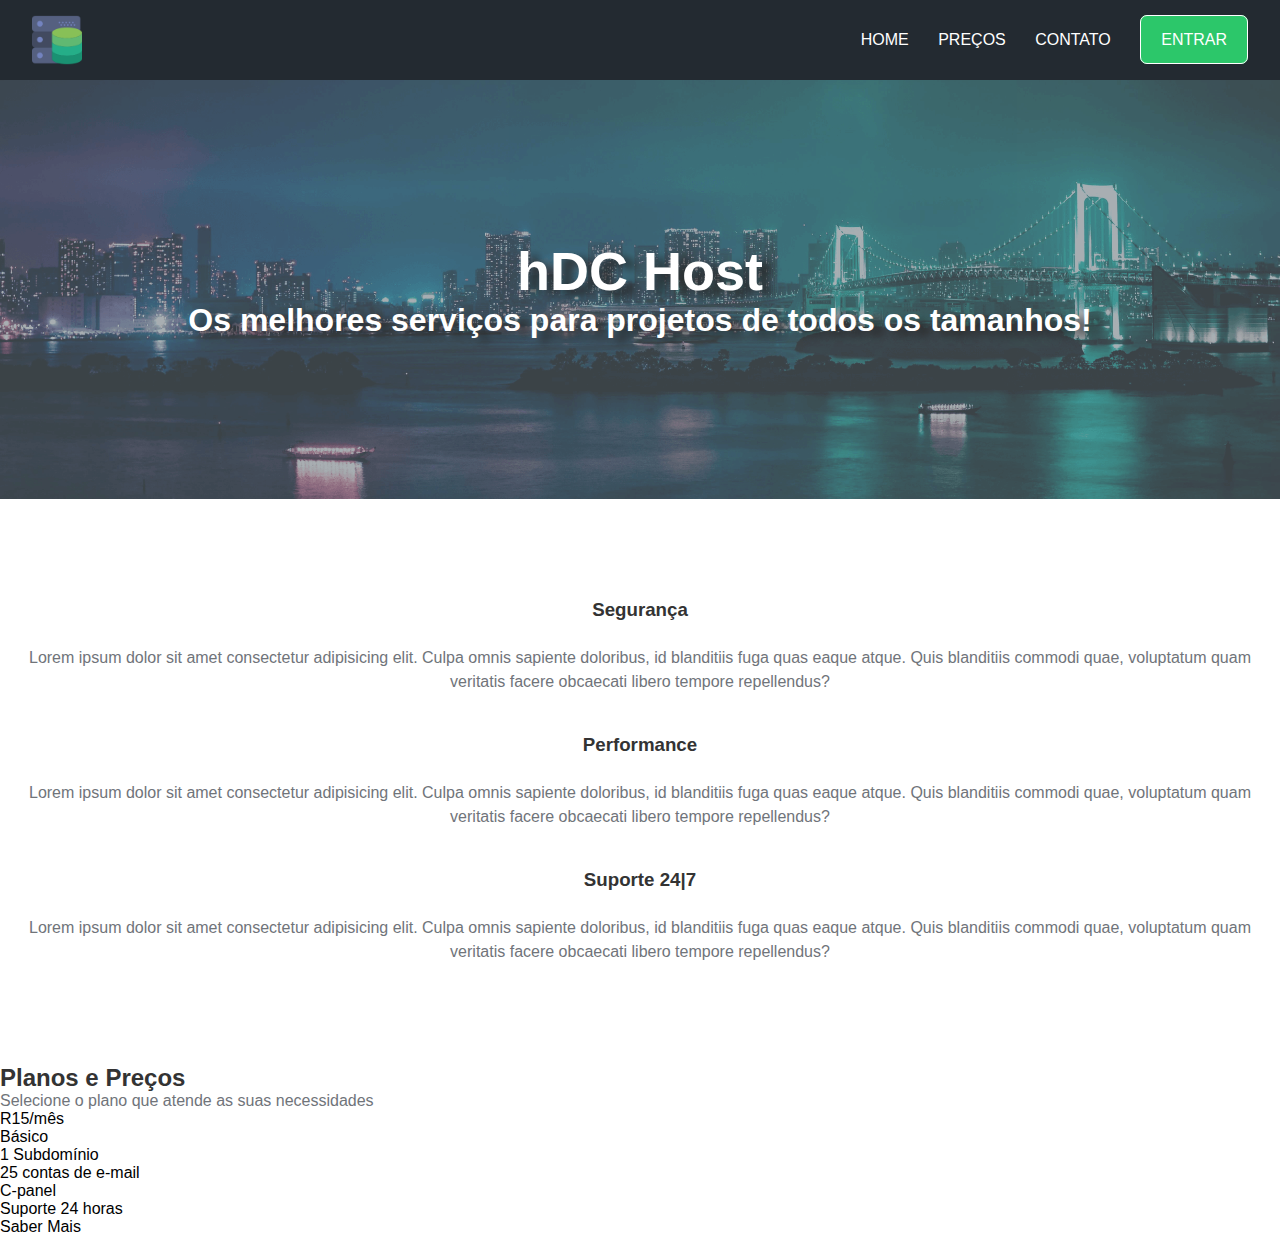
<file: 06_proj/index.html>
<!DOCTYPE html>
<html lang="pt-br">
<head>
    <meta charset="UTF-8">
    <meta name="viewport" content="width=device-width, initial-scale=1.0">
    <!-- Ícones -->
    <link
    rel="stylesheet"
    href="https://cdnjs.cloudflare.com/ajax/libs/font-awesome/6.2.0/css/all.min.css"
    integrity="sha512-xh6O/CkQoPOWDdYTDqeRdPCVd1SpvCA9XXcUnZS2FmJNp1coAFzvtCN9BmamE+4aHK8yyUHUSCcJHgXloTyT2A=="
    crossorigin="anonymous"
    referrerpolicy="no-referrer">
    <link rel="stylesheet" href="style.css">
    <title>HDC Host</title>
</head>


<body>
    <div class="container">
        <!-- nav-bar | Menu de navegação (nav) do site -->
        <div class="navbar-container">
            <nav>
                <a href="#">
                    <img src="Image/hdchostlogo.png" alt="HDC host" class="logo">
                </a>
                <ul class="navbar-items">
                    <li>
                        <a href="#">Home</a>
                    </li>
                    <li>
                        <a href="#">Preços</a>
                    </li>
                    <li>
                        <a href="#">Contato</a>
                    </li>
                    <li>
                        <a href="#" class="default-btn">Entrar</a>
                    </li>
                </ul>
            </nav>
        </div>
        <main>
            <div class="main-banner">
                <h1>hDC Host</h1>
                <p>Os melhores serviços para projetos de todos os tamanhos!</p>
            </div>

            <!-- Área de serviços -->
            <section class="services-container">
                <ul>
                    <li>
                        <i class="fas fa-shield-alt"></i>
                        <h3>Segurança</h3>
                        <p>Lorem ipsum dolor sit amet consectetur adipisicing elit. Culpa omnis sapiente doloribus, id blanditiis fuga quas eaque atque. Quis blanditiis commodi quae, voluptatum quam veritatis facere obcaecati libero tempore repellendus?</p>
                    </li>
                    <li>
                        <i class="fas fa-rocket"></i>
                        <h3>Performance</h3>
                        <p>Lorem ipsum dolor sit amet consectetur adipisicing elit. Culpa omnis sapiente doloribus, id blanditiis fuga quas eaque atque. Quis blanditiis commodi quae, voluptatum quam veritatis facere obcaecati libero tempore repellendus?</p>
                    </li>
                    <li>
                        <i class="fas fa-comments"></i>
                        <h3>Suporte 24|7</h3>
                        <p>Lorem ipsum dolor sit amet consectetur adipisicing elit. Culpa omnis sapiente doloribus, id blanditiis fuga quas eaque atque. Quis blanditiis commodi quae, voluptatum quam veritatis facere obcaecati libero tempore repellendus?</p>
                    </li>
                </ul>
            </section>

            <!-- Preços -->
            <section class="pricing-container">
                <h2>Planos e Preços</h2>
                <p>Selecione o plano que atende as suas necessidades</p>
                <div class="plns-container">
                    <ul>
                        <li class="price">R15/mês</li>
                        <li class="plan-na">Básico</li>
                        <li>1 Subdomínio</li>
                        <li>25 contas de e-mail</li>
                        <li>C-panel</li>
                        <li>Suporte 24 horas</li>
                        <li class="plan-btn">Saber Mais</li>
                    </ul>
                </div>
            </section>


        </main>
        
    </div>









    
</body>
</html>
</file>
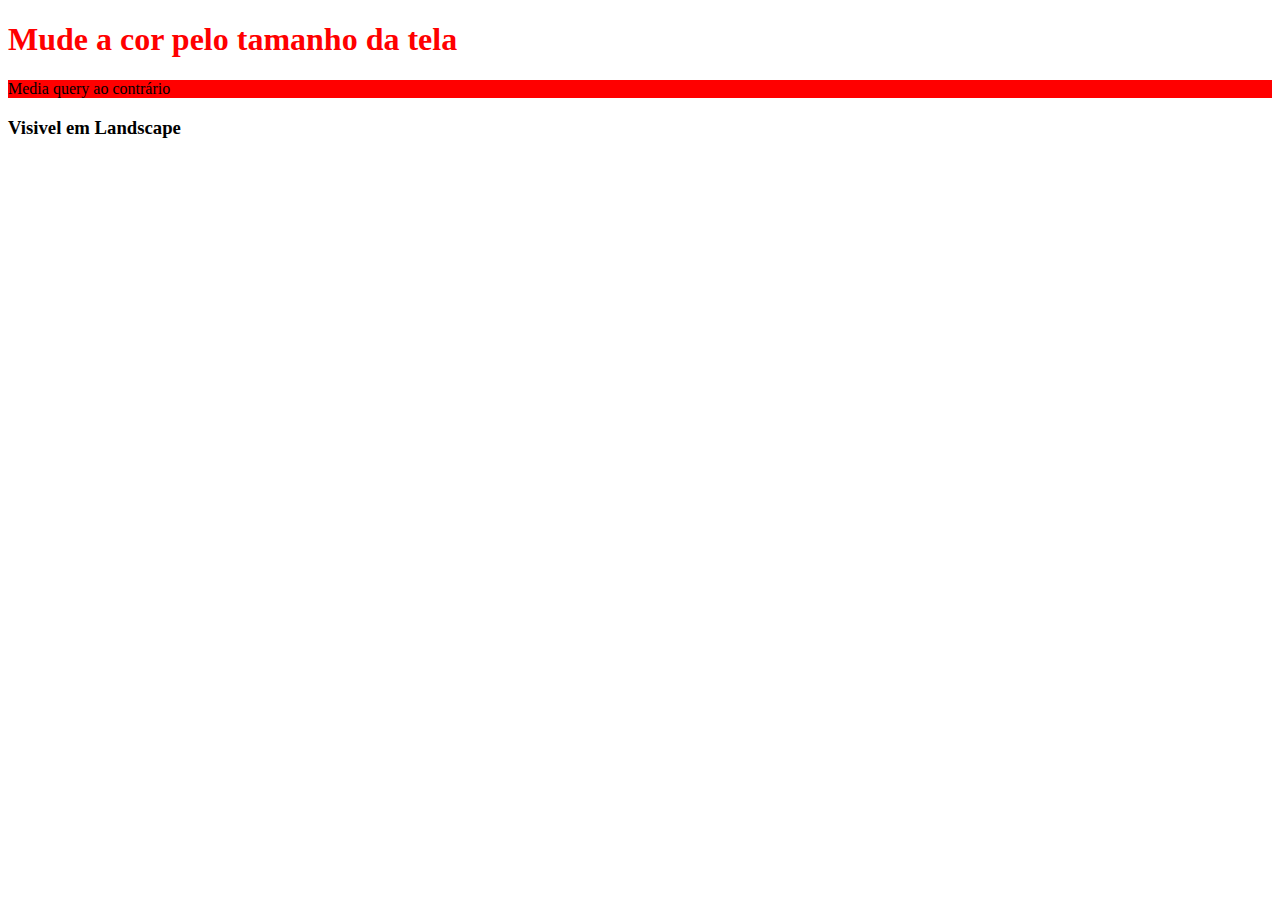
<file: Tag responsive/index.html>
<!DOCTYPE html>
<html lang="pt-br">
<head>
    <meta charset="UTF-8">
    <meta name="viewport" content="width=device-width, initial-scale=1.0">
    <title>Document</title>
    <link rel="stylesheet" href="style.css">
</head>

<!-- Tag responsiva -->

<body>

    <!-- 02 média query-->

    <h1>Mude a cor pelo tamanho da tela</h1>

    <!-- 03 -->
    <p>Media query ao contrário</p>


    <!-- 04 Adaptação Landscape (Quando o celular está deitado)-->
    <h3>Visivel em Landscape</h3>

    
</body>
</html>
</file>
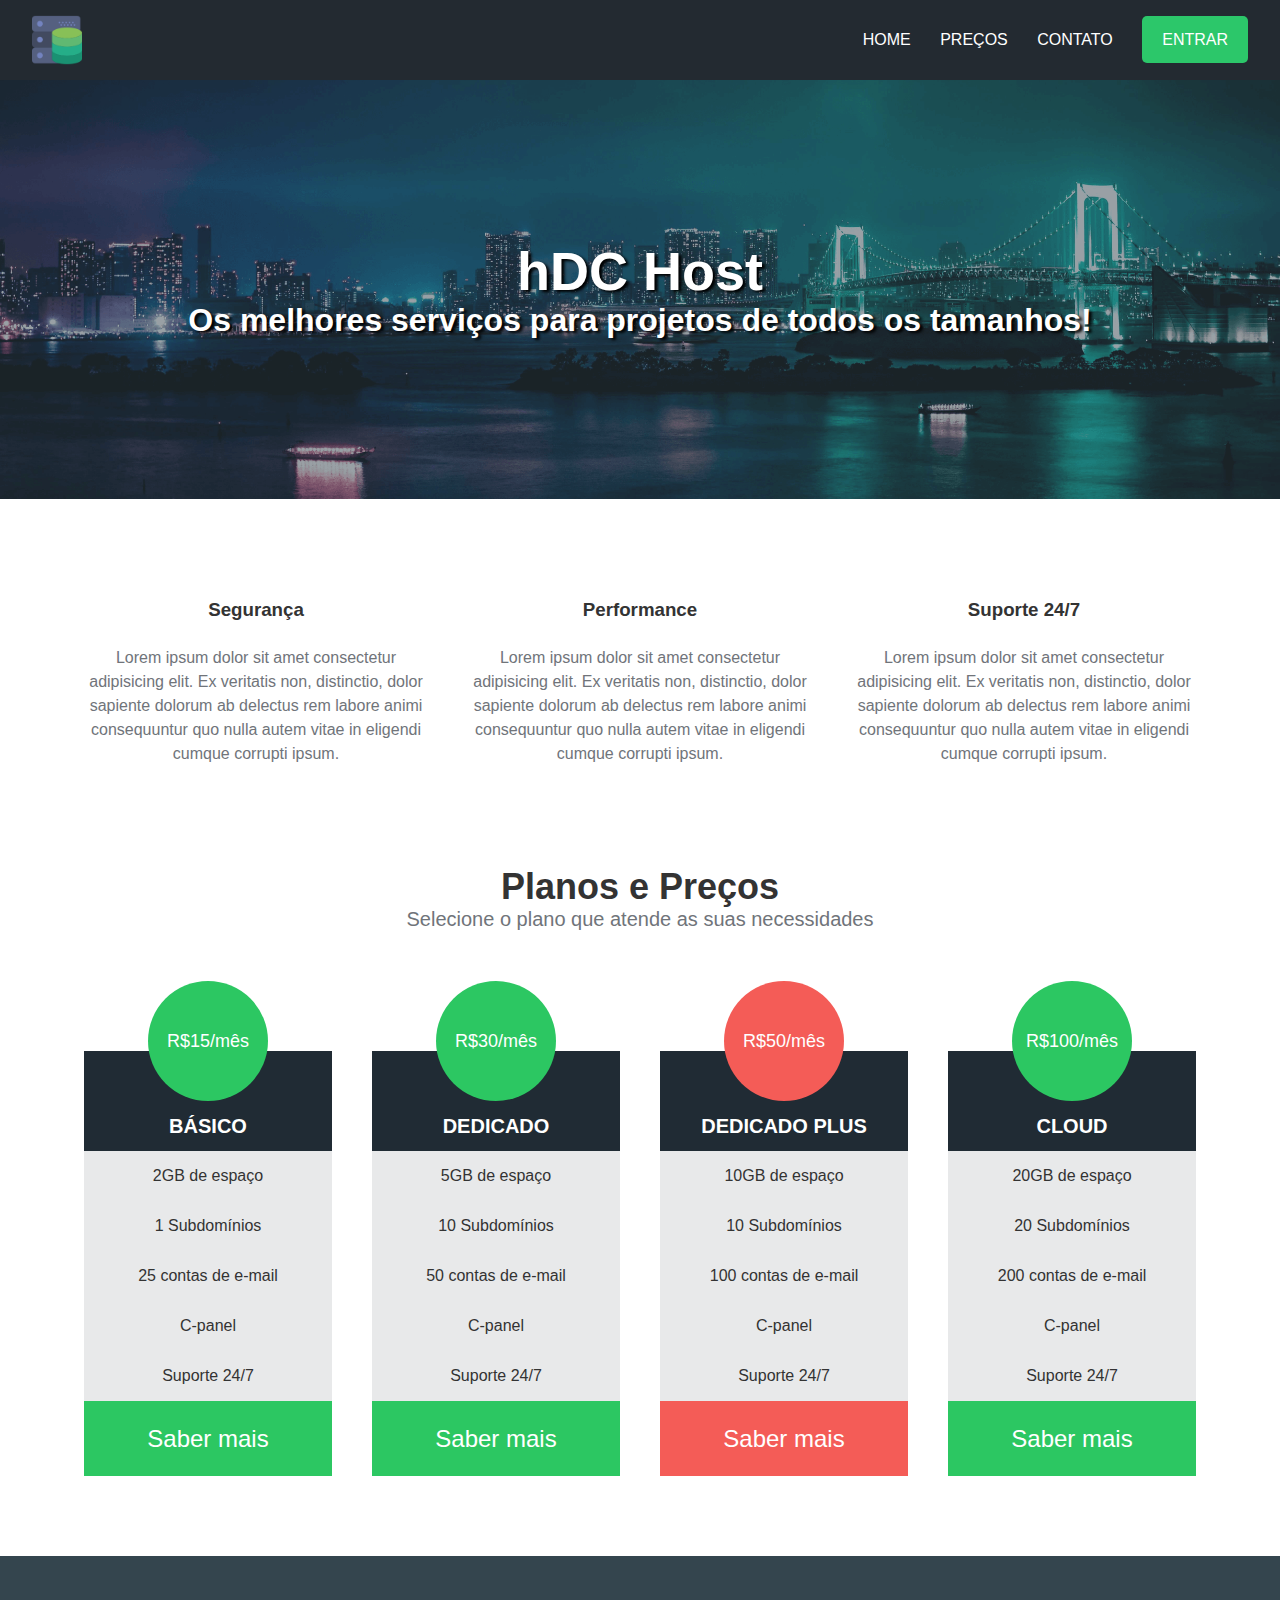
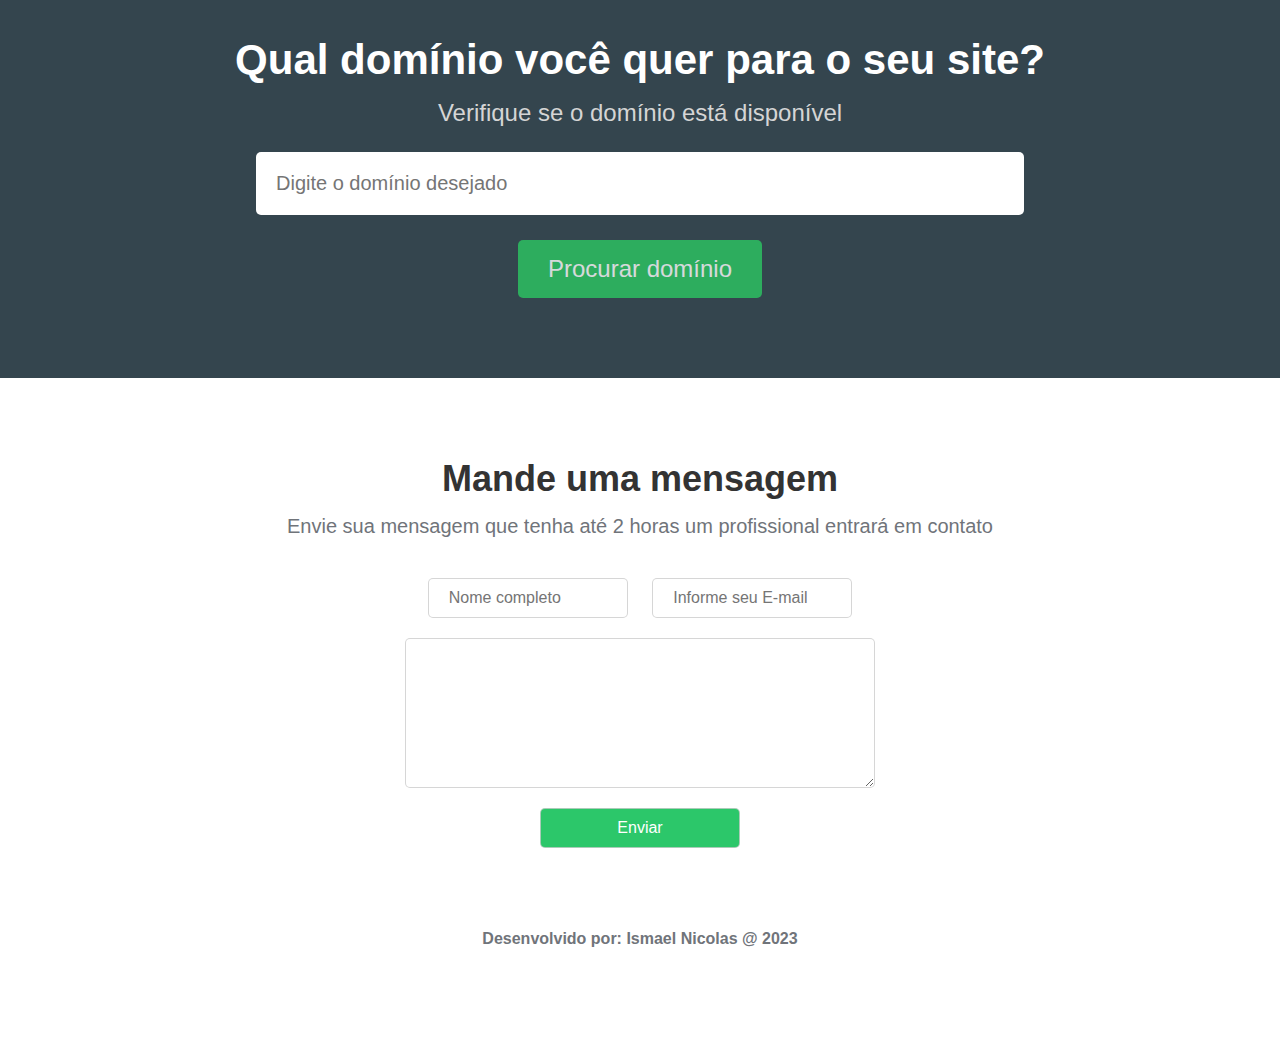
<file: WebSite - Menu de Navegação/index.html>
<!DOCTYPE html>
<html lang="pt">
  <head>
    <meta charset="UTF-8" />
    <meta http-equiv="X-UA-Compatible" content="IE=edge" />
    <meta name="viewport" content="width=device-width, initial-scale=1.0" />
    <title>hDC Host</title>
    <link
      rel="stylesheet"
      href="https://cdnjs.cloudflare.com/ajax/libs/font-awesome/6.2.0/css/all.min.css"
      integrity="sha512-xh6O/CkQoPOWDdYTDqeRdPCVd1SpvCA9XXcUnZS2FmJNp1coAFzvtCN9BmamE+4aHK8yyUHUSCcJHgXloTyT2A=="
      crossorigin="anonymous"
      referrerpolicy="no-referrer" >
    <link rel="stylesheet" href="style.css" />
  </head>




  <body>
    <div class="container">
      <div class="navbar-container">
        <nav>
          <a href="#">
            <img src="Image/hdchostlogo.png" alt="hDC Host" class="logo" />
          </a>
          <ul class="navbar-items">
            <li>
              <a href="#">Home</a>
            </li>
            <li>
              <a href="#">Preços</a>
            </li>
            <li>
              <a href="#">Contato</a>
            </li>
            <li>
              <a href="#" class="default-btn">Entrar</a>
            </li>
          </ul>
        </nav>
      </div>

      <main>
        <div class="main-banner">
          <h1>hDC Host</h1>
          <p>Os melhores serviços para projetos de todos os tamanhos!</p>
        </div>

        <section class="services-container">
          <ul>
            <li>
              <i class="fas fa-shield-alt"></i>
              <h3>Segurança</h3>
              <p>
                Lorem ipsum dolor sit amet consectetur adipisicing elit. Ex
                veritatis non, distinctio, dolor sapiente dolorum ab delectus
                rem labore animi consequuntur quo nulla autem vitae in eligendi
                cumque corrupti ipsum.
              </p>
            </li>
            <li>
              <i class="fas fa-rocket"></i>
              <h3>Performance</h3>
              <p>
                Lorem ipsum dolor sit amet consectetur adipisicing elit. Ex
                veritatis non, distinctio, dolor sapiente dolorum ab delectus
                rem labore animi consequuntur quo nulla autem vitae in eligendi
                cumque corrupti ipsum.
              </p>
            </li>
            <li>
              <i class="fas fa-comments"></i>
              <h3>Suporte 24/7</h3>
              <p>
                Lorem ipsum dolor sit amet consectetur adipisicing elit. Ex
                veritatis non, distinctio, dolor sapiente dolorum ab delectus
                rem labore animi consequuntur quo nulla autem vitae in eligendi
                cumque corrupti ipsum.
              </p>
            </li>
          </ul>
        </section>

        <section class="pricing-container">
          <h2>Planos e Preços</h2>
          <p>Selecione o plano que atende as suas necessidades</p>
          <div class="plans-container">
            <div class="plan">
              <ul>
                <li class="price">R$15/mês</li>
                <li class="plan-name">Básico</li>
                <li>2GB de espaço</li>
                <li>1 Subdomínios</li>
                <li>25 contas de e-mail</li>
                <li>C-panel</li>
                <li>Suporte 24/7</li>
                <li class="plan-btn">Saber mais</li>
              </ul>
            </div>

            <div class="plan">
              <ul>
                <li class="price">R$30/mês</li>
                <li class="plan-name">Dedicado</li>
                <li>5GB de espaço</li>
                <li>10 Subdomínios</li>
                <li>50 contas de e-mail</li>
                <li>C-panel</li>
                <li>Suporte 24/7</li>
                <li class="plan-btn">Saber mais</li>
              </ul>
            </div>

            <div class="plan">
              <ul>
                <li class="price recommended">R$50/mês</li>
                <li class="plan-name">Dedicado Plus</li>
                <li>10GB de espaço</li>
                <li>10 Subdomínios</li>
                <li>100 contas de e-mail</li>
                <li>C-panel</li>
                <li>Suporte 24/7</li>
                <li class="plan-btn recommended">Saber mais</li>
              </ul>
            </div>

            <div class="plan">
              <ul>
                <li class="price">R$100/mês</li>
                <li class="plan-name">Cloud</li>
                <li>20GB de espaço</li>
                <li>20 Subdomínios</li>
                <li>200 contas de e-mail</li>
                <li>C-panel</li>
                <li>Suporte 24/7</li>
                <li class="plan-btn">Saber mais</li>
              </ul>
            </div>
          </div>
        </section>
        <section class="searchdomain-container">
            <h2>Qual domínio você quer para o seu site?</h2>
            <p>Verifique se o domínio está disponível</p>
            <form>
                <input
                type="text"
                name="domain"
                id="domain"
                placeholder="Digite o domínio desejado">
                <input type="submit" value="Procurar domínio">
            </form>
        </section>
        <section class="contact-container">
            <h2>Mande uma mensagem</h2>
            <p>
                Envie sua mensagem que tenha até 2 horas um profissional entrará em contato 
            </p>
            <form>
                <input
                type="text"
                name="name"
                id="name"
                placeholder="Nome completo">
                <input
                type="email"
                name="email"
                id="email"
                placeholder="Informe seu E-mail">
                <textarea name="message" id="message" placeholder="Descreva o que você precisa ou deseja no seu projeto">
                </textarea>
                <input type="submit" value="Enviar">
            </form>
        </section>
        </main>
        <footer>
            <p>Desenvolvido por: Ismael Nicolas @ 2023</p>
        </footer>
    </div>

 

</div>
</body>
</html>
</file>
<file: 06_proj/style.css>
*{
    margin: 0;
    padding: 0;
    font-family: Helvetica;
    box-sizing: border-box;
}

h1,
h2,
h3{
    color: #333;
}

p{
    color: #70747a;
}

.navbar-container{
    width: 100%;
    height: 80px;
    background-color: #232a31;
    padding: 0 2rem;
}

nav{
    position: relative;
}

.logo{
    width: 50px;
    margin-top: 15px;
}

.navbar-items{
    position: absolute; /* Postion: Absolute; Nada sobrepõe a ele */
    right: 0;
    height: 80px;
    line-height: 80px; /* line-height: 80px; Altura da linha*/
    margin: 0;
    display: inline-block;
}

.navbar-items li{
    display: inline-block;
    text-transform: uppercase;
    margin-left: 25px;
}
.navbar-items a{
    color: #fff;
    text-decoration: none;
    transition: 0.5s;
    
}
.navbar-items a:hover{
    color: #ccc;
}

.default-btn{
    padding: 15px 20px;
    background-color: #2cc76a;
    border-radius: 7px;
    border: 1px solid white;
}
.default-btn:hover{
    border: 1px solid darkcyan;
    transition: 0.5s;
}

.navbar-items .default-btn:hover{
    background-color: #a1c9b1;
    color: darkcyan;
    transition: 0.5s;
}

.main-banner{
    background-image: url(Image/mainbanner.png);
    background-size: cover;
    background-position: center;
    padding: 10rem 0;
    opacity: 85%;
}

.main-banner h1,
.main-banner p{
    color: #fff;
    text-align: center;
    font-weight: bold; /*font-weight = peso da fonte (bold = negrito) */
    text-shadow: #000000 10px 5px 10px;  /*text-shadow = aplica uma sombra ao elemento de texto */
}

.main-banner h1{
    font-size: 54px;
}

.main-banner p{
    font-size: 32px;
}

.services-container{
    padding: 5rem 0;
}

.services-container li{
    flex: 1 1 200px;
    list-style: none;
    text-align: center;
    padding: 20px;
}


/* Alteração dos icones */
.fas{ 
    font-size: 60px;
    margin-bottom: 15px;
}

.fa-shield-alt{
    color: #2cc76a;
}
.fa-rocket{
    color: red;
}
.fa-comments{
    color: #ef8f29;
}



.services-container h3{
    margin-bottom: 25px;
}
.services-container p{
    line-height: 24px;
}
</file>
<file: Tag responsive/style.css>
h1{
    color: red;
}

@media screen and (max-width: 500px){
    h1{
        color: blue;
    }
}

/* 3 */

p{  
    background-color: #789;
    color: red;
}
     /* Quando a tela atingir 800px mudará para a cor determinada abaixo */
@media screen and (min-width: 800px){
    p{
        background-color: red;
        color: #000;
    }
}



/* 04 - Landscape "orientation: landscape;" */

h3{
    display: none;
}

@media screen and (orientation: landscape){
    h3{
        display: block;
    }
}
</file>
<file: WebSite - Menu de Navegação/style.css>
* {
    margin: 0;
    padding: 0;
    font-family: Helvetica;
    box-sizing: border-box;
  }

  h1,
  h2,
  h3 {
    color: #333;
  }

  p {
    color: #70747a;
  }

  .navbar-container {
    width: 100%;
    height: 80px;
    background-color: #232a31;
    padding: 0 2rem;
  }

 
  nav {
    position: relative;
  }

  .logo {
    width: 50px;
    margin-top: 15px;
  }


  .navbar-items {
    position: absolute;
    right: 0;
    height: 80px;
    line-height: 80px;
    margin: 0;
    display: inline-block;
  }

  .navbar-items li {
    display: inline-block;
    text-transform: uppercase;
    margin-left: 25px;
  }

  .navbar-items a {
    color: #fff;
    text-decoration: none;
    transition: 0.5s;
  }

  .navbar-items a:hover {
    color: #ccc;
  }

  .default-btn {
    padding: 15px 20px;
    background-color: #2cc76a;
    border-radius: 5px;
  }

  .navbar-items .default-btn:hover {
    background-color: #22bb5f;
    color: #fff;
  }


  .main-banner {
    background-image: url(Image/mainbanner.png);
    background-size: cover;
    background-position: center;
    padding: 10rem 0;
  }


  .main-banner h1,
  .main-banner p {
    color: #fff;
    text-align: center;
    font-weight: bold;
    text-shadow: #000 3px 2px 3px;
  }

 
  .main-banner h1 {
    font-size: 54px;
  }


  .main-banner p {
    font-size: 32px;
  }


  .services-container {
    padding: 5rem 0;
  }

  .services-container ul {
    display: flex;
    width: 90%;
    margin: 0 auto;
  }

  
  .services-container li {
    flex: 1 1 200px;
    list-style: none;
    text-align: center;
    padding: 20px;
  }
 

  .fas {
    font-size: 60px;
    margin-bottom: 15px;
  }


  .fa-shield-alt {
    color: #2cc76a;
  }


  .fa-rocket {
    color: #ef3f29;
  }
 

  .fa-comments {
    color: #ef8f29;
  }


  .services-container h3 {
    margin-bottom: 25px;
  }


  .services-container p {
    line-height: 24px;
  }

 
  .pricing-container {
    padding-bottom: 5rem;
    text-align: center;
  }


  .pricing-container h2 {
    font-size: 36px;
  }

 
  .pricing-container p {
    font-size: 20px;
  }


  .plans-container {
    display: flex;
    justify-content: space-between;
    width: 90%;
    margin: 50px auto 0;
  }


  .plan {
    flex: 1;
    max-width: 275px;
    margin: 0 20px;
  }


  .plan ul {
    padding: 0;
  }

 
  .plan li {
    list-style: none;
    height: 50px;
    line-height: 50px;
    background-color: #e8e9ea;
    color: #333;
  }


  .plan .price {
    width: 120px;
    height: 120px;
    border-radius: 50%;
    background-color: #2cc762;
    color: #fff;
    text-align: center;
    line-height: 120px;
    margin: 0 auto -50px;
    font-size: 18px;
    position: relative;
  }

  .plan .plan-name {
    text-transform: uppercase;
    font-size: 20px;
    font-weight: bold;
    color: #fff;
    background-color: #202b34;
    padding: 50px 0;
  }


  .plan .plan-btn {
    background-color: #2cc762;
    color: #fff;
    font-size: 24px;
    height: 75px;
    line-height: 75px;
    cursor: pointer;
  }


  .plan .recommended {
    background-color: #f45c57;
  }

.searchdomain-container{
    background-color: #34454e;
    text-align: center;
    padding: 5rem 0;
}
.searchdomain-container h2{
    color: #fff;
    font-size: 42px;
    margin-bottom: 15px;
}
.searchdomain-container p{
    color: #d5d5d5;
    font-size: 24px;
    margin-bottom: 25px;
}
.searchdomain-container input{
    display: block; /*Cada elemento ocupará uma linha*/
    border: none;
    border-radius: 5px;
    margin: 0 auto;
}
.searchdomain-container input[type="text"]{
    width: 60%;
    padding: 20px;
    font-size: 20px;
    margin-bottom: 25px;
}
.searchdomain-container input[type="submit"]{
    background-color: #2cc762;
    padding: 15px 30px;
    color: #fff;
    font-size: 24px;
    cursor: pointer;
    opacity: 0.8;
}
    
.searchdomain-container input[type="submit"]:hover{
    opacity: 1;
}

.contact-container{
    text-align: center;
    padding: 5rem 0 2rem 0;
}
.contact-container h2{
    font-size: 36px;
    margin-bottom: 15px;
}
.contact-container p{
    font-size: 20px;
    margin-bottom: 40px;
}
.contact-container input,
.contact-container textarea{
    width: 200px;
    padding: 10px 20px;
    font-size: 16px;
    border-radius: 5px;
    border: 1px solid #cccc;
    margin: 0 10px 20px;
}
.contact-container textarea{
    display: block;
    margin: 0 auto 20px;
    width: 470px;
    height: 150px;
}

.contact-container input[type="submit"]{
    display: block;
    margin: 0 auto;
    background-color: #2cc76a;
    color: #fff;
    cursor: pointer;
}

footer{
    text-align: center;
    font-weight: bold;
    margin: 50px 0 100px;
}

/* Responsividade */
@media (max-width: 1100px){
    .plans-container{
        width: 95%;
    }
    .plan{
        margin: 0 5px;
    }
}

/* Tablet */
@media (max-width: 900px){
    .main-banner p{
        padding: 0 6rem;
    }
    .searchdomain-container{
        padding: 2rem 4rem;
    }
}

/* Celular */
@media (max-width: 576px){
    .main-banner{
        padding: 0 6rem;
    }
    .searchdomain-container{
        padding: 2rem 4rem;
    }
}

@media (max-width: 576px){
    html,
    body{
        overflow-x: hidden; /* o que ultrapassar o limite, ficara em oculto*/
    }
    .navbar-items li{
        font-size: 12px;
        margin-left: 10px;
    }
    .main-banner{
        padding: 0 6rem;
    }
    .services-container ul{
        flex-direction: column; /*direção em coluna um abaixo do outro*/
    }
    .plans-container{
        flex-direction: column;
        width: 100%;
        padding: 0 2rem;
    }
    .plan{
        width: 100%;
        max-width: 100%;
        margin-bottom: 15px;
    }
    .searchdomain-container h2{
        font-size: 28px;
    }
    .searchdomain-container input[type="text"]{
        width: 100%;
        font-size: 19px;
    }
    .contact-container{
        padding: 3rem 2rem;
    }
    .contact-container input,
    .contact-container textarea{
        width: 100%;
        margin: 10px 0;
    }
}
</file>
